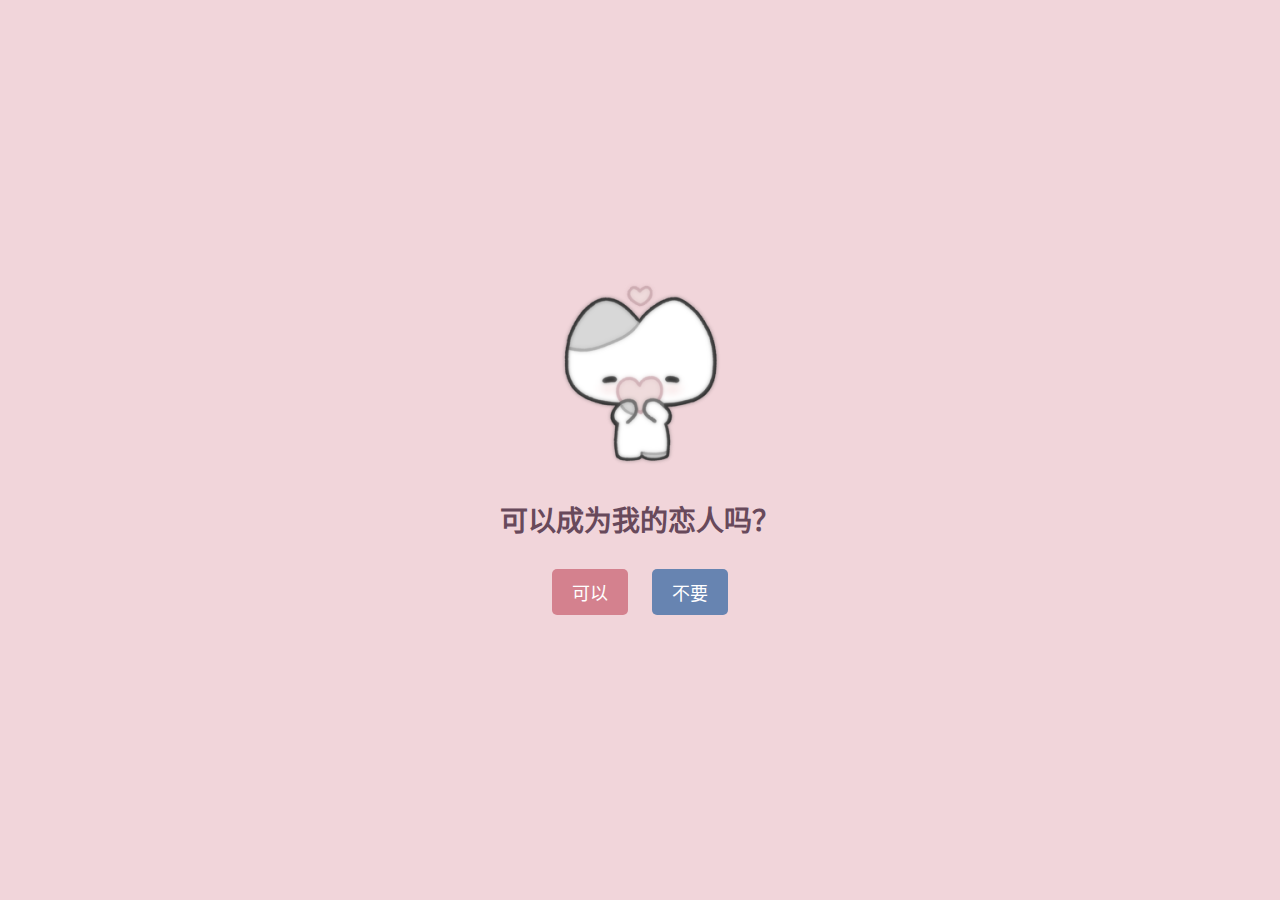
<file: index.html>
<!DOCTYPE html>
<html lang="zh-CN">
<head>
    <meta charset="UTF-8">
    <meta name="viewport" content="width=device-width, initial-scale=1.0">
    <title>可以成为我的恋人吗？</title>
    <link rel="stylesheet" href="style.css">
</head>
<body>
    <div class="container">
        <img id="mainImage" src="images/heart.png" alt="爱心">
        <h1 id="question">可以成为我的恋人吗？</h1>
        <div class="buttons">
            <button id="yes">可以</button>
            <button id="no">不要</button>
        </div>
    </div>

    <script src="script.js"></script>
</body>
</html>
</file>
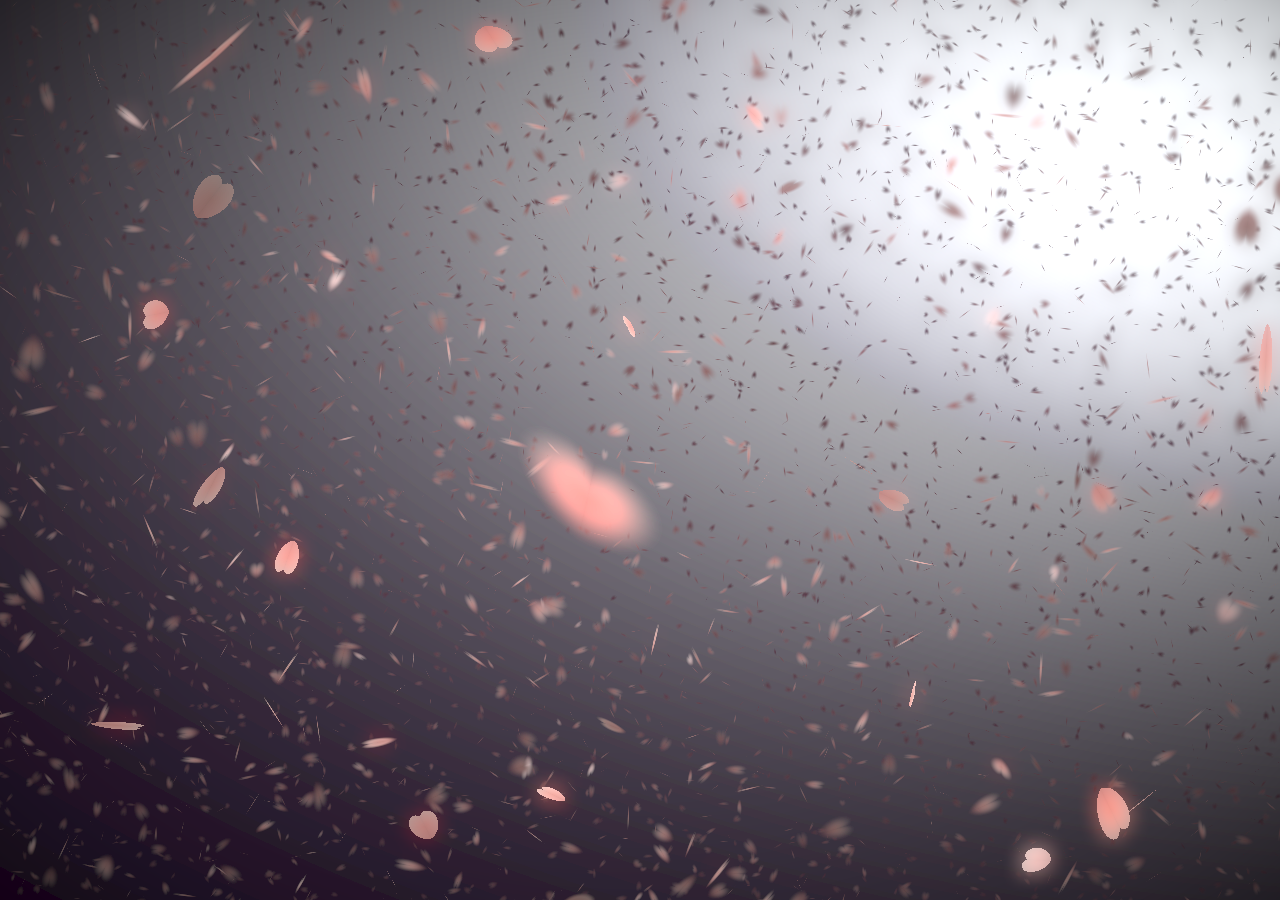
<file: 樱花雨.html>
<!DOCTYPE HTML PUBLIC "-/W3C/DTD HTML 4.0 Transitional/EN">
<HTML>
 <HEAD>
  <TITLE> 樱花雨 </TITLE>
  <META NAME="Generator" CONTENT="EditPlus">
  <META NAME="Author" CONTENT="">
  <META NAME="Keywords" CONTENT="">
  <META NAME="Description" CONTENT="">
  <style>body {
    padding:0;
    margin:0;
    overflow:hidden;
    height: 600px;
}
canvas {
    padding:0;
    margin:0;
}
div.btnbg {
    position:fixed;
    left:0;
    top:0;
}</style>
 </HEAD>

 <BODY>
<canvas id="sakura"></canvas>
<div class="btnbg">
</div>

<!-- sakura shader -->
<script id="sakura_point_vsh" type="x-shader/x_vertex">
uniform mat4 uProjection;
uniform mat4 uModelview;
uniform vec3 uResolution;
uniform vec3 uOffset;
uniform vec3 uDOF;  //x:focus distance, y:focus radius, z:max radius
uniform vec3 uFade; //x:start distance, y:half distance, z:near fade start

attribute vec3 aPosition;
attribute vec3 aEuler;
attribute vec2 aMisc; //x:size, y:fade

varying vec3 pposition;
varying float psize;
varying float palpha;
varying float pdist;

varying vec3 normX;
varying vec3 normY;
varying vec3 normZ;
varying vec3 normal;

varying float diffuse;
varying float specular;
varying float rstop;
varying float distancefade;

void main(void) {
    vec4 pos = uModelview * vec4(aPosition + uOffset, 1.0);
    gl_Position = uProjection * pos;
    gl_PointSize = aMisc.x * uProjection[1][1] / -pos.z * uResolution.y * 0.5;
    
    pposition = pos.xyz;
    psize = aMisc.x;
    pdist = length(pos.xyz);
    palpha = smoothstep(0.0, 1.0, (pdist - 0.1) / uFade.z);
    
    vec3 elrsn = sin(aEuler);
    vec3 elrcs = cos(aEuler);
    mat3 rotx = mat3(
        1.0, 0.0, 0.0,
        0.0, elrcs.x, elrsn.x,
        0.0, -elrsn.x, elrcs.x
    );
    mat3 roty = mat3(
        elrcs.y, 0.0, -elrsn.y,
        0.0, 1.0, 0.0,
        elrsn.y, 0.0, elrcs.y
    );
    mat3 rotz = mat3(
        elrcs.z, elrsn.z, 0.0, 
        -elrsn.z, elrcs.z, 0.0,
        0.0, 0.0, 1.0
    );
    mat3 rotmat = rotx * roty * rotz;
    normal = rotmat[2];
    
    mat3 trrotm = mat3(
        rotmat[0][0], rotmat[1][0], rotmat[2][0],
        rotmat[0][1], rotmat[1][1], rotmat[2][1],
        rotmat[0][2], rotmat[1][2], rotmat[2][2]
    );
    normX = trrotm[0];
    normY = trrotm[1];
    normZ = trrotm[2];
    
    const vec3 lit = vec3(0.6917144638660746, 0.6917144638660746, -0.20751433915982237);
    
    float tmpdfs = dot(lit, normal);
    if(tmpdfs < 0.0) {
        normal = -normal;
        tmpdfs = dot(lit, normal);
    }
    diffuse = 0.4 + tmpdfs;
    
    vec3 eyev = normalize(-pos.xyz);
    if(dot(eyev, normal) > 0.0) {
        vec3 hv = normalize(eyev + lit);
        specular = pow(max(dot(hv, normal), 0.0), 20.0);
    }
    else {
        specular = 0.0;
    }
    
    rstop = clamp((abs(pdist - uDOF.x) - uDOF.y) / uDOF.z, 0.0, 1.0);
    rstop = pow(rstop, 0.5);
    distancefade = min(1.0, exp((uFade.x - pdist) * 0.69315 / uFade.y));
}
</script>
<script id="sakura_point_fsh" type="x-shader/x_fragment">
#ifdef GL_ES
precision highp float;
#endif

uniform vec3 uDOF;  //x:focus distance, y:focus radius, z:max radius
uniform vec3 uFade; //x:start distance, y:half distance, z:near fade start

const vec3 fadeCol = vec3(0.08, 0.03, 0.06);

varying vec3 pposition;
varying float psize;
varying float palpha;
varying float pdist;

varying vec3 normX;
varying vec3 normY;
varying vec3 normZ;
varying vec3 normal;

varying float diffuse;
varying float specular;
varying float rstop;
varying float distancefade;

float ellipse(vec2 p, vec2 o, vec2 r) {
    vec2 lp = (p - o) / r;
    return length(lp) - 1.0;
}

void main(void) {
    vec3 p = vec3(gl_PointCoord - vec2(0.5, 0.5), 0.0) * 2.0;
    vec3 d = vec3(0.0, 0.0, -1.0);
    float nd = normZ.z; //dot(-normZ, d);
    if(abs(nd) < 0.0001) discard;
    
    float np = dot(normZ, p);
    vec3 tp = p + d * np / nd;
    vec2 coord = vec2(dot(normX, tp), dot(normY, tp));
    
    const float flwrsn = 0.258819045102521;
    const float flwrcs = 0.965925826289068;
    mat2 flwrm = mat2(flwrcs, -flwrsn, flwrsn, flwrcs);
    vec2 flwrp = vec2(abs(coord.x), coord.y) * flwrm;
    
    float r;
    if(flwrp.x < 0.0) {
        r = ellipse(flwrp, vec2(0.065, 0.024) * 0.5, vec2(0.36, 0.96) * 0.5);
    }
    else {
        r = ellipse(flwrp, vec2(0.065, 0.024) * 0.5, vec2(0.58, 0.96) * 0.5);
    }
    
    if(r > rstop) discard;
    
    vec3 col = mix(vec3(1.0, 0.8, 0.75), vec3(1.0, 0.9, 0.87), r);
    float grady = mix(0.0, 1.0, pow(coord.y * 0.5 + 0.5, 0.35));
    col *= vec3(1.0, grady, grady);
    col *= mix(0.8, 1.0, pow(abs(coord.x), 0.3));
    col = col * diffuse + specular;
    
    col = mix(fadeCol, col, distancefade);
    
    float alpha = (rstop > 0.001)? (0.5 - r / (rstop * 2.0)) : 1.0;
    alpha = smoothstep(0.0, 1.0, alpha) * palpha;
    
    gl_FragColor = vec4(col * 0.5, alpha);
}
</script>
<!-- effects -->
<script id="fx_common_vsh" type="x-shader/x_vertex">
uniform vec3 uResolution;
attribute vec2 aPosition;

varying vec2 texCoord;
varying vec2 screenCoord;

void main(void) {
    gl_Position = vec4(aPosition, 0.0, 1.0);
    texCoord = aPosition.xy * 0.5 + vec2(0.5, 0.5);
    screenCoord = aPosition.xy * vec2(uResolution.z, 1.0);
}
</script>
<script id="bg_fsh" type="x-shader/x_fragment">
#ifdef GL_ES
precision highp float;
#endif

uniform vec2 uTimes;

varying vec2 texCoord;
varying vec2 screenCoord;

void main(void) {
    vec3 col;
    float c;
    vec2 tmpv = texCoord * vec2(0.8, 1.0) - vec2(0.95, 1.0);
    c = exp(-pow(length(tmpv) * 1.8, 2.0));
    col = mix(vec3(0.02, 0.0, 0.03), vec3(0.96, 0.98, 1.0) * 1.5, c);
    gl_FragColor = vec4(col * 0.5, 1.0);
}
</script>
<script id="fx_brightbuf_fsh" type="x-shader/x_fragment">
#ifdef GL_ES
precision highp float;
#endif
uniform sampler2D uSrc;
uniform vec2 uDelta;

varying vec2 texCoord;
varying vec2 screenCoord;

void main(void) {
    vec4 col = texture2D(uSrc, texCoord);
    gl_FragColor = vec4(col.rgb * 2.0 - vec3(0.5), 1.0);
}
</script>
<script id="fx_dirblur_r4_fsh" type="x-shader/x_fragment">
#ifdef GL_ES
precision highp float;
#endif
uniform sampler2D uSrc;
uniform vec2 uDelta;
uniform vec4 uBlurDir; //dir(x, y), stride(z, w)

varying vec2 texCoord;
varying vec2 screenCoord;

void main(void) {
    vec4 col = texture2D(uSrc, texCoord);
    col = col + texture2D(uSrc, texCoord + uBlurDir.xy * uDelta);
    col = col + texture2D(uSrc, texCoord - uBlurDir.xy * uDelta);
    col = col + texture2D(uSrc, texCoord + (uBlurDir.xy + uBlurDir.zw) * uDelta);
    col = col + texture2D(uSrc, texCoord - (uBlurDir.xy + uBlurDir.zw) * uDelta);
    gl_FragColor = col / 5.0;
}
</script>
<!-- effect fragment shader template -->
<script id="fx_common_fsh" type="x-shader/x_fragment">
#ifdef GL_ES
precision highp float;
#endif
uniform sampler2D uSrc;
uniform vec2 uDelta;

varying vec2 texCoord;
varying vec2 screenCoord;

void main(void) {
    gl_FragColor = texture2D(uSrc, texCoord);
}
</script>
<!-- post processing -->
<script id="pp_final_vsh" type="x-shader/x_vertex">
uniform vec3 uResolution;
attribute vec2 aPosition;
varying vec2 texCoord;
varying vec2 screenCoord;
void main(void) {
    gl_Position = vec4(aPosition, 0.0, 1.0);
    texCoord = aPosition.xy * 0.5 + vec2(0.5, 0.5);
    screenCoord = aPosition.xy * vec2(uResolution.z, 1.0);
}
</script>
<script id="pp_final_fsh" type="x-shader/x_fragment">
#ifdef GL_ES
precision highp float;
#endif
uniform sampler2D uSrc;
uniform sampler2D uBloom;
uniform vec2 uDelta;
varying vec2 texCoord;
varying vec2 screenCoord;
void main(void) {
    vec4 srccol = texture2D(uSrc, texCoord) * 2.0;
    vec4 bloomcol = texture2D(uBloom, texCoord);
    vec4 col;
    col = srccol + bloomcol * (vec4(1.0) + srccol);
    col *= smoothstep(1.0, 0.0, pow(length((texCoord - vec2(0.5)) * 2.0), 1.2) * 0.5);
    col = pow(col, vec4(0.45454545454545)); //(1.0 / 2.2)
    
    gl_FragColor = vec4(col.rgb, 1.0);
    gl_FragColor.a = 1.0;
}
</script>
  <script>
var Vector3 = {};
var Matrix44 = {};
Vector3.create = function(x, y, z) {
    return {'x':x, 'y':y, 'z':z};
};
Vector3.dot = function (v0, v1) {
    return v0.x * v1.x + v0.y * v1.y + v0.z * v1.z;
};
Vector3.cross = function (v, v0, v1) {
    v.x = v0.y * v1.z - v0.z * v1.y;
    v.y = v0.z * v1.x - v0.x * v1.z;
    v.z = v0.x * v1.y - v0.y * v1.x;
};
Vector3.normalize = function (v) {
    var l = v.x * v.x + v.y * v.y + v.z * v.z;
    if(l > 0.00001) {
        l = 1.0 / Math.sqrt(l);
        v.x *= l;
        v.y *= l;
        v.z *= l;
    }
};
Vector3.arrayForm = function(v) {
    if(v.array) {
        v.array[0] = v.x;
        v.array[1] = v.y;
        v.array[2] = v.z;
    }
    else {
        v.array = new Float32Array([v.x, v.y, v.z]);
    }
    return v.array;
};
Matrix44.createIdentity = function () {
    return new Float32Array([1.0, 0.0, 0.0, 0.0, 0.0, 1.0, 0.0, 0.0, 0.0, 0.0, 1.0, 0.0, 0.0, 0.0, 0.0, 1.0]);
};
Matrix44.loadProjection = function (m, aspect, vdeg, near, far) {
    var h = near * Math.tan(vdeg * Math.PI / 180.0 * 0.5) * 2.0;
    var w = h * aspect;
    
    m[0] = 2.0 * near / w;
    m[1] = 0.0;
    m[2] = 0.0;
    m[3] = 0.0;
    
    m[4] = 0.0;
    m[5] = 2.0 * near / h;
    m[6] = 0.0;
    m[7] = 0.0;
    
    m[8] = 0.0;
    m[9] = 0.0;
    m[10] = -(far + near) / (far - near);
    m[11] = -1.0;
    
    m[12] = 0.0;
    m[13] = 0.0;
    m[14] = -2.0 * far * near / (far - near);
    m[15] = 0.0;
};
Matrix44.loadLookAt = function (m, vpos, vlook, vup) {
    var frontv = Vector3.create(vpos.x - vlook.x, vpos.y - vlook.y, vpos.z - vlook.z);
    Vector3.normalize(frontv);
    var sidev = Vector3.create(1.0, 0.0, 0.0);
    Vector3.cross(sidev, vup, frontv);
    Vector3.normalize(sidev);
    var topv = Vector3.create(1.0, 0.0, 0.0);
    Vector3.cross(topv, frontv, sidev);
    Vector3.normalize(topv);
    
    m[0] = sidev.x;
    m[1] = topv.x;
    m[2] = frontv.x;
    m[3] = 0.0;
    
    m[4] = sidev.y;
    m[5] = topv.y;
    m[6] = frontv.y;
    m[7] = 0.0;
    
    m[8] = sidev.z;
    m[9] = topv.z;
    m[10] = frontv.z;
    m[11] = 0.0;
    
    m[12] = -(vpos.x * m[0] + vpos.y * m[4] + vpos.z * m[8]);
    m[13] = -(vpos.x * m[1] + vpos.y * m[5] + vpos.z * m[9]);
    m[14] = -(vpos.x * m[2] + vpos.y * m[6] + vpos.z * m[10]);
    m[15] = 1.0;
};


var timeInfo = {
    'start':0, 'prev':0, // Date
    'delta':0, 'elapsed':0 // Number(sec)
};

var gl;
var renderSpec = {
    'width':0,
    'height':0,
    'aspect':1,
    'array':new Float32Array(3),
    'halfWidth':0,
    'halfHeight':0,
    'halfArray':new Float32Array(3)
};
renderSpec.setSize = function(w, h) {
    renderSpec.width = w;
    renderSpec.height = h;
    renderSpec.aspect = renderSpec.width / renderSpec.height;
    renderSpec.array[0] = renderSpec.width;
    renderSpec.array[1] = renderSpec.height;
    renderSpec.array[2] = renderSpec.aspect;
    
    renderSpec.halfWidth = Math.floor(w / 2);
    renderSpec.halfHeight = Math.floor(h / 2);
    renderSpec.halfArray[0] = renderSpec.halfWidth;
    renderSpec.halfArray[1] = renderSpec.halfHeight;
    renderSpec.halfArray[2] = renderSpec.halfWidth / renderSpec.halfHeight;
};

function deleteRenderTarget(rt) {
    gl.deleteFramebuffer(rt.frameBuffer);
    gl.deleteRenderbuffer(rt.renderBuffer);
    gl.deleteTexture(rt.texture);
}

function createRenderTarget(w, h) {
    var ret = {
        'width':w,
        'height':h,
        'sizeArray':new Float32Array([w, h, w / h]),
        'dtxArray':new Float32Array([1.0 / w, 1.0 / h])
    };
    ret.frameBuffer = gl.createFramebuffer();
    ret.renderBuffer = gl.createRenderbuffer();
    ret.texture = gl.createTexture();
    
    gl.bindTexture(gl.TEXTURE_2D, ret.texture);
    gl.texImage2D(gl.TEXTURE_2D, 0, gl.RGBA, w, h, 0, gl.RGBA, gl.UNSIGNED_BYTE, null);
    gl.texParameteri(gl.TEXTURE_2D, gl.TEXTURE_WRAP_S, gl.CLAMP_TO_EDGE);
    gl.texParameteri(gl.TEXTURE_2D, gl.TEXTURE_WRAP_T, gl.CLAMP_TO_EDGE);
    gl.texParameteri(gl.TEXTURE_2D, gl.TEXTURE_MAG_FILTER, gl.LINEAR);
    gl.texParameteri(gl.TEXTURE_2D, gl.TEXTURE_MIN_FILTER, gl.LINEAR);
    
    gl.bindFramebuffer(gl.FRAMEBUFFER, ret.frameBuffer);
    gl.framebufferTexture2D(gl.FRAMEBUFFER, gl.COLOR_ATTACHMENT0, gl.TEXTURE_2D, ret.texture, 0);
    
    gl.bindRenderbuffer(gl.RENDERBUFFER, ret.renderBuffer);
    gl.renderbufferStorage(gl.RENDERBUFFER, gl.DEPTH_COMPONENT16, w, h);
    gl.framebufferRenderbuffer(gl.FRAMEBUFFER, gl.DEPTH_ATTACHMENT, gl.RENDERBUFFER, ret.renderBuffer);
    
    gl.bindTexture(gl.TEXTURE_2D, null);
    gl.bindRenderbuffer(gl.RENDERBUFFER, null);
    gl.bindFramebuffer(gl.FRAMEBUFFER, null);
    
    return ret;
}

function compileShader(shtype, shsrc) {
    var retsh = gl.createShader(shtype);
    
    gl.shaderSource(retsh, shsrc);
    gl.compileShader(retsh);
    
    if(!gl.getShaderParameter(retsh, gl.COMPILE_STATUS)) {
        var errlog = gl.getShaderInfoLog(retsh);
        gl.deleteShader(retsh);
        console.error(errlog);
        return null;
    }
    return retsh;
}

function createShader(vtxsrc, frgsrc, uniformlist, attrlist) {
    var vsh = compileShader(gl.VERTEX_SHADER, vtxsrc);
    var fsh = compileShader(gl.FRAGMENT_SHADER, frgsrc);
    
    if(vsh == null || fsh == null) {
        return null;
    }
    
    var prog = gl.createProgram();
    gl.attachShader(prog, vsh);
    gl.attachShader(prog, fsh);
    
    gl.deleteShader(vsh);
    gl.deleteShader(fsh);
    
    gl.linkProgram(prog);
    if (!gl.getProgramParameter(prog, gl.LINK_STATUS)) {
        var errlog = gl.getProgramInfoLog(prog);
        console.error(errlog);
        return null;
    }
    
    if(uniformlist) {
        prog.uniforms = {};
        for(var i = 0; i < uniformlist.length; i++) {
            prog.uniforms[uniformlist[i]] = gl.getUniformLocation(prog, uniformlist[i]);
        }
    }
    
    if(attrlist) {
        prog.attributes = {};
        for(var i = 0; i < attrlist.length; i++) {
            var attr = attrlist[i];
            prog.attributes[attr] = gl.getAttribLocation(prog, attr);
        }
    }
    
    return prog;
}

function useShader(prog) {
    gl.useProgram(prog);
    for(var attr in prog.attributes) {
        gl.enableVertexAttribArray(prog.attributes[attr]);;
    }
}

function unuseShader(prog) {
    for(var attr in prog.attributes) {
        gl.disableVertexAttribArray(prog.attributes[attr]);;
    }
    gl.useProgram(null);
}

var projection = {
    'angle':60,
    'nearfar':new Float32Array([0.1, 100.0]),
    'matrix':Matrix44.createIdentity()
};
var camera = {
    'position':Vector3.create(0, 0, 100),
    'lookat':Vector3.create(0, 0, 0),
    'up':Vector3.create(0, 1, 0),
    'dof':Vector3.create(10.0, 4.0, 8.0),
    'matrix':Matrix44.createIdentity()
};

var pointFlower = {};
var meshFlower = {};
var sceneStandBy = false;

var BlossomParticle = function () {
    this.velocity = new Array(3);
    this.rotation = new Array(3);
    this.position = new Array(3);
    this.euler = new Array(3);
    this.size = 1.0;
    this.alpha = 1.0;
    this.zkey = 0.0;
};

BlossomParticle.prototype.setVelocity = function (vx, vy, vz) {
    this.velocity[0] = vx;
    this.velocity[1] = vy;
    this.velocity[2] = vz;
};

BlossomParticle.prototype.setRotation = function (rx, ry, rz) {
    this.rotation[0] = rx;
    this.rotation[1] = ry;
    this.rotation[2] = rz;
};

BlossomParticle.prototype.setPosition = function (nx, ny, nz) {
    this.position[0] = nx;
    this.position[1] = ny;
    this.position[2] = nz;
};

BlossomParticle.prototype.setEulerAngles = function (rx, ry, rz) {
    this.euler[0] = rx;
    this.euler[1] = ry;
    this.euler[2] = rz;
};

BlossomParticle.prototype.setSize = function (s) {
    this.size = s;
};

BlossomParticle.prototype.update = function (dt, et) {
    this.position[0] += this.velocity[0] * dt;
    this.position[1] += this.velocity[1] * dt;
    this.position[2] += this.velocity[2] * dt;
    
    this.euler[0] += this.rotation[0] * dt;
    this.euler[1] += this.rotation[1] * dt;
    this.euler[2] += this.rotation[2] * dt;
};

function createPointFlowers() {
    var prm = gl.getParameter(gl.ALIASED_POINT_SIZE_RANGE);
    renderSpec.pointSize = {'min':prm[0], 'max':prm[1]};
    
    var vtxsrc = document.getElementById("sakura_point_vsh").textContent;
    var frgsrc = document.getElementById("sakura_point_fsh").textContent;
    
    pointFlower.program = createShader(
        vtxsrc, frgsrc,
        ['uProjection', 'uModelview', 'uResolution', 'uOffset', 'uDOF', 'uFade'],
        ['aPosition', 'aEuler', 'aMisc']
    );
    
    useShader(pointFlower.program);
    pointFlower.offset = new Float32Array([0.0, 0.0, 0.0]);
    pointFlower.fader = Vector3.create(0.0, 10.0, 0.0);
    
    pointFlower.numFlowers = 1600;
    pointFlower.particles = new Array(pointFlower.numFlowers);
    pointFlower.dataArray = new Float32Array(pointFlower.numFlowers * (3 + 3 + 2));
    pointFlower.positionArrayOffset = 0;
    pointFlower.eulerArrayOffset = pointFlower.numFlowers * 3;
    pointFlower.miscArrayOffset = pointFlower.numFlowers * 6;
    
    pointFlower.buffer = gl.createBuffer();
    gl.bindBuffer(gl.ARRAY_BUFFER, pointFlower.buffer);
    gl.bufferData(gl.ARRAY_BUFFER, pointFlower.dataArray, gl.DYNAMIC_DRAW);
    gl.bindBuffer(gl.ARRAY_BUFFER, null);
    
    unuseShader(pointFlower.program);
    
    for(var i = 0; i < pointFlower.numFlowers; i++) {
        pointFlower.particles[i] = new BlossomParticle();
    }
}

function initPointFlowers() {
    pointFlower.area = Vector3.create(20.0, 20.0, 20.0);
    pointFlower.area.x = pointFlower.area.y * renderSpec.aspect;
    
    pointFlower.fader.x = 10.0; //env fade start
    pointFlower.fader.y = pointFlower.area.z; //env fade half
    pointFlower.fader.z = 0.1;  //near fade start
    
    var PI2 = Math.PI * 2.0;
    var tmpv3 = Vector3.create(0, 0, 0);
    var tmpv = 0;
    var symmetryrand = function() {return (Math.random() * 2.0 - 1.0);};
    for(var i = 0; i < pointFlower.numFlowers; i++) {
        var tmpprtcl = pointFlower.particles[i];
        
        tmpv3.x = symmetryrand() * 0.3 + 0.8;
        tmpv3.y = symmetryrand() * 0.2 - 1.0;
        tmpv3.z = symmetryrand() * 0.3 + 0.5;
        Vector3.normalize(tmpv3);
        tmpv = 2.0 + Math.random() * 1.0;
        tmpprtcl.setVelocity(tmpv3.x * tmpv, tmpv3.y * tmpv, tmpv3.z * tmpv);
        
        tmpprtcl.setRotation(
            symmetryrand() * PI2 * 0.5,
            symmetryrand() * PI2 * 0.5,
            symmetryrand() * PI2 * 0.5
        );
        
        tmpprtcl.setPosition(
            symmetryrand() * pointFlower.area.x,
            symmetryrand() * pointFlower.area.y,
            symmetryrand() * pointFlower.area.z
        );
        
        tmpprtcl.setEulerAngles(
            Math.random() * Math.PI * 2.0,
            Math.random() * Math.PI * 2.0,
            Math.random() * Math.PI * 2.0
        );
        
        tmpprtcl.setSize(0.9 + Math.random() * 0.1);
    }
}

function renderPointFlowers() {
    var PI2 = Math.PI * 2.0;
    var limit = [pointFlower.area.x, pointFlower.area.y, pointFlower.area.z];
    var repeatPos = function (prt, cmp, limit) {
        if(Math.abs(prt.position[cmp]) - prt.size * 0.5 > limit) {
            if(prt.position[cmp] > 0) {
                prt.position[cmp] -= limit * 2.0;
            }
            else {
                prt.position[cmp] += limit * 2.0;
            }
        }
    };
    var repeatEuler = function (prt, cmp) {
        prt.euler[cmp] = prt.euler[cmp] % PI2;
        if(prt.euler[cmp] < 0.0) {
            prt.euler[cmp] += PI2;
        }
    };
    
    for(var i = 0; i < pointFlower.numFlowers; i++) {
        var prtcl = pointFlower.particles[i];
        prtcl.update(timeInfo.delta, timeInfo.elapsed);
        repeatPos(prtcl, 0, pointFlower.area.x);
        repeatPos(prtcl, 1, pointFlower.area.y);
        repeatPos(prtcl, 2, pointFlower.area.z);
        repeatEuler(prtcl, 0);
        repeatEuler(prtcl, 1);
        repeatEuler(prtcl, 2);
        
        prtcl.alpha = 1.0;//(pointFlower.area.z - prtcl.position[2]) * 0.5;
        
        prtcl.zkey = (camera.matrix[2] * prtcl.position[0]
                    + camera.matrix[6] * prtcl.position[1]
                    + camera.matrix[10] * prtcl.position[2]
                    + camera.matrix[14]);
    }
    
    pointFlower.particles.sort(function(p0, p1){return p0.zkey - p1.zkey;});
    
    var ipos = pointFlower.positionArrayOffset;
    var ieuler = pointFlower.eulerArrayOffset;
    var imisc = pointFlower.miscArrayOffset;
    for(var i = 0; i < pointFlower.numFlowers; i++) {
        var prtcl = pointFlower.particles[i];
        pointFlower.dataArray[ipos] = prtcl.position[0];
        pointFlower.dataArray[ipos + 1] = prtcl.position[1];
        pointFlower.dataArray[ipos + 2] = prtcl.position[2];
        ipos += 3;
        pointFlower.dataArray[ieuler] = prtcl.euler[0];
        pointFlower.dataArray[ieuler + 1] = prtcl.euler[1];
        pointFlower.dataArray[ieuler + 2] = prtcl.euler[2];
        ieuler += 3;
        pointFlower.dataArray[imisc] = prtcl.size;
        pointFlower.dataArray[imisc + 1] = prtcl.alpha;
        imisc += 2;
    }
    
    gl.enable(gl.BLEND);
    gl.blendFunc(gl.SRC_ALPHA, gl.ONE_MINUS_SRC_ALPHA);
    
    var prog = pointFlower.program;
    useShader(prog);
    
    gl.uniformMatrix4fv(prog.uniforms.uProjection, false, projection.matrix);
    gl.uniformMatrix4fv(prog.uniforms.uModelview, false, camera.matrix);
    gl.uniform3fv(prog.uniforms.uResolution, renderSpec.array);
    gl.uniform3fv(prog.uniforms.uDOF, Vector3.arrayForm(camera.dof));
    gl.uniform3fv(prog.uniforms.uFade, Vector3.arrayForm(pointFlower.fader));
    
    gl.bindBuffer(gl.ARRAY_BUFFER, pointFlower.buffer);
    gl.bufferData(gl.ARRAY_BUFFER, pointFlower.dataArray, gl.DYNAMIC_DRAW);
    
    gl.vertexAttribPointer(prog.attributes.aPosition, 3, gl.FLOAT, false, 0, pointFlower.positionArrayOffset * Float32Array.BYTES_PER_ELEMENT);
    gl.vertexAttribPointer(prog.attributes.aEuler, 3, gl.FLOAT, false, 0, pointFlower.eulerArrayOffset * Float32Array.BYTES_PER_ELEMENT);
    gl.vertexAttribPointer(prog.attributes.aMisc, 2, gl.FLOAT, false, 0, pointFlower.miscArrayOffset * Float32Array.BYTES_PER_ELEMENT);
    
    for(var i = 1; i < 2; i++) {
        var zpos = i * -2.0;
        pointFlower.offset[0] = pointFlower.area.x * -1.0;
        pointFlower.offset[1] = pointFlower.area.y * -1.0;
        pointFlower.offset[2] = pointFlower.area.z * zpos;
        gl.uniform3fv(prog.uniforms.uOffset, pointFlower.offset);
        gl.drawArrays(gl.POINT, 0, pointFlower.numFlowers);
        
        pointFlower.offset[0] = pointFlower.area.x * -1.0;
        pointFlower.offset[1] = pointFlower.area.y *  1.0;
        pointFlower.offset[2] = pointFlower.area.z * zpos;
        gl.uniform3fv(prog.uniforms.uOffset, pointFlower.offset);
        gl.drawArrays(gl.POINT, 0, pointFlower.numFlowers);
        
        pointFlower.offset[0] = pointFlower.area.x *  1.0;
        pointFlower.offset[1] = pointFlower.area.y * -1.0;
        pointFlower.offset[2] = pointFlower.area.z * zpos;
        gl.uniform3fv(prog.uniforms.uOffset, pointFlower.offset);
        gl.drawArrays(gl.POINT, 0, pointFlower.numFlowers);
        
        pointFlower.offset[0] = pointFlower.area.x *  1.0;
        pointFlower.offset[1] = pointFlower.area.y *  1.0;
        pointFlower.offset[2] = pointFlower.area.z * zpos;
        gl.uniform3fv(prog.uniforms.uOffset, pointFlower.offset);
        gl.drawArrays(gl.POINT, 0, pointFlower.numFlowers);
    }
    pointFlower.offset[0] = 0.0;
    pointFlower.offset[1] = 0.0;
    pointFlower.offset[2] = 0.0;
    gl.uniform3fv(prog.uniforms.uOffset, pointFlower.offset);
    gl.drawArrays(gl.POINT, 0, pointFlower.numFlowers);
    
    gl.bindBuffer(gl.ARRAY_BUFFER, null);
    unuseShader(prog);
    
    gl.enable(gl.DEPTH_TEST);
    gl.disable(gl.BLEND);
}

function createEffectProgram(vtxsrc, frgsrc, exunifs, exattrs) {
    var ret = {};
    var unifs = ['uResolution', 'uSrc', 'uDelta'];
    if(exunifs) {
        unifs = unifs.concat(exunifs);
    }
    var attrs = ['aPosition'];
    if(exattrs) {
        attrs = attrs.concat(exattrs);
    }
    
    ret.program = createShader(vtxsrc, frgsrc, unifs, attrs);
    useShader(ret.program);
    
    ret.dataArray = new Float32Array([
        -1.0, -1.0,
         1.0, -1.0,
        -1.0,  1.0,
         1.0,  1.0
    ]);
    ret.buffer = gl.createBuffer();
    gl.bindBuffer(gl.ARRAY_BUFFER, ret.buffer);
    gl.bufferData(gl.ARRAY_BUFFER, ret.dataArray, gl.STATIC_DRAW);
    
    gl.bindBuffer(gl.ARRAY_BUFFER, null);
    unuseShader(ret.program);
    
    return ret;
}

function useEffect(fxobj, srctex) {
    var prog = fxobj.program;
    useShader(prog);
    gl.uniform3fv(prog.uniforms.uResolution, renderSpec.array);
    
    if(srctex != null) {
        gl.uniform2fv(prog.uniforms.uDelta, srctex.dtxArray);
        gl.uniform1i(prog.uniforms.uSrc, 0);
        
        gl.activeTexture(gl.TEXTURE0);
        gl.bindTexture(gl.TEXTURE_2D, srctex.texture);
    }
}
function drawEffect(fxobj) {
    gl.bindBuffer(gl.ARRAY_BUFFER, fxobj.buffer);
    gl.vertexAttribPointer(fxobj.program.attributes.aPosition, 2, gl.FLOAT, false, 0, 0);
    gl.drawArrays(gl.TRIANGLE_STRIP, 0, 4);
}
function unuseEffect(fxobj) {
    unuseShader(fxobj.program);
}

var effectLib = {};
function createEffectLib() {
    
    var vtxsrc, frgsrc;
    var cmnvtxsrc = document.getElementById("fx_common_vsh").textContent;
    frgsrc = document.getElementById("bg_fsh").textContent;
    effectLib.sceneBg = createEffectProgram(cmnvtxsrc, frgsrc, ['uTimes'], null);
    
    frgsrc = document.getElementById("fx_brightbuf_fsh").textContent;
    effectLib.mkBrightBuf = createEffectProgram(cmnvtxsrc, frgsrc, null, null);
    
    frgsrc = document.getElementById("fx_dirblur_r4_fsh").textContent;
    effectLib.dirBlur = createEffectProgram(cmnvtxsrc, frgsrc, ['uBlurDir'], null);

    vtxsrc = document.getElementById("pp_final_vsh").textContent;
    frgsrc = document.getElementById("pp_final_fsh").textContent;
    effectLib.finalComp = createEffectProgram(vtxsrc, frgsrc, ['uBloom'], null);
}


function createBackground() {

}
function initBackground() {

}
function renderBackground() {
    gl.disable(gl.DEPTH_TEST);
    
    useEffect(effectLib.sceneBg, null);
    gl.uniform2f(effectLib.sceneBg.program.uniforms.uTimes, timeInfo.elapsed, timeInfo.delta);
    drawEffect(effectLib.sceneBg);
    unuseEffect(effectLib.sceneBg);
    
    gl.enable(gl.DEPTH_TEST);
}


var postProcess = {};
function createPostProcess() {
}
function initPostProcess() {
}

function renderPostProcess() {
    gl.enable(gl.TEXTURE_2D);
    gl.disable(gl.DEPTH_TEST);
    var bindRT = function (rt, isclear) {
        gl.bindFramebuffer(gl.FRAMEBUFFER, rt.frameBuffer);
        gl.viewport(0, 0, rt.width, rt.height);
        if(isclear) {
            gl.clearColor(0, 0, 0, 0);
            gl.clear(gl.COLOR_BUFFER_BIT | gl.DEPTH_BUFFER_BIT);
        }
    };
    
    bindRT(renderSpec.wHalfRT0, true);
    useEffect(effectLib.mkBrightBuf, renderSpec.mainRT);
    drawEffect(effectLib.mkBrightBuf);
    unuseEffect(effectLib.mkBrightBuf);
    
    for(var i = 0; i < 2; i++) {
        var p = 1.5 + 1 * i;
        var s = 2.0 + 1 * i;
        bindRT(renderSpec.wHalfRT1, true);
        useEffect(effectLib.dirBlur, renderSpec.wHalfRT0);
        gl.uniform4f(effectLib.dirBlur.program.uniforms.uBlurDir, p, 0.0, s, 0.0);
        drawEffect(effectLib.dirBlur);
        unuseEffect(effectLib.dirBlur);
        
        bindRT(renderSpec.wHalfRT0, true);
        useEffect(effectLib.dirBlur, renderSpec.wHalfRT1);
        gl.uniform4f(effectLib.dirBlur.program.uniforms.uBlurDir, 0.0, p, 0.0, s);
        drawEffect(effectLib.dirBlur);
        unuseEffect(effectLib.dirBlur);
    }
    
    gl.bindFramebuffer(gl.FRAMEBUFFER, null);
    gl.viewport(0, 0, renderSpec.width, renderSpec.height);
    gl.clear(gl.COLOR_BUFFER_BIT | gl.DEPTH_BUFFER_BIT);
    
    useEffect(effectLib.finalComp, renderSpec.mainRT);
    gl.uniform1i(effectLib.finalComp.program.uniforms.uBloom, 1);
    gl.activeTexture(gl.TEXTURE1);
    gl.bindTexture(gl.TEXTURE_2D, renderSpec.wHalfRT0.texture);
    drawEffect(effectLib.finalComp);
    unuseEffect(effectLib.finalComp);
    
    gl.enable(gl.DEPTH_TEST);
}


var SceneEnv = {};
function createScene() {
    createEffectLib();
    createBackground();
    createPointFlowers();
    createPostProcess();
    sceneStandBy = true;
}

function initScene() {
    initBackground();
    initPointFlowers();
    initPostProcess();
    
    camera.position.z = pointFlower.area.z + projection.nearfar[0];
    projection.angle = Math.atan2(pointFlower.area.y, camera.position.z + pointFlower.area.z) * 180.0 / Math.PI * 2.0;
    Matrix44.loadProjection(projection.matrix, renderSpec.aspect, projection.angle, projection.nearfar[0], projection.nearfar[1]);
}

function renderScene() {

    Matrix44.loadLookAt(camera.matrix, camera.position, camera.lookat, camera.up);
    
    gl.enable(gl.DEPTH_TEST);
    
    gl.bindFramebuffer(gl.FRAMEBUFFER, renderSpec.mainRT.frameBuffer);
    gl.viewport(0, 0, renderSpec.mainRT.width, renderSpec.mainRT.height);
    gl.clearColor(0.005, 0, 0.05, 0);
    gl.clear(gl.COLOR_BUFFER_BIT | gl.DEPTH_BUFFER_BIT);
    
    renderBackground();
    renderPointFlowers();
    renderPostProcess();
}


function onResize(e) {
    makeCanvasFullScreen(document.getElementById("sakura"));
    setViewports();
    if(sceneStandBy) {
        initScene();
    }
}

function setViewports() {
    renderSpec.setSize(gl.canvas.width, gl.canvas.height);
    
    gl.clearColor(0.2, 0.2, 0.5, 1.0);
    gl.viewport(0, 0, renderSpec.width, renderSpec.height);
    
    var rtfunc = function (rtname, rtw, rth) {
        var rt = renderSpec[rtname];
        if(rt) deleteRenderTarget(rt);
        renderSpec[rtname] = createRenderTarget(rtw, rth);
    };
    rtfunc('mainRT', renderSpec.width, renderSpec.height);
    rtfunc('wFullRT0', renderSpec.width, renderSpec.height);
    rtfunc('wFullRT1', renderSpec.width, renderSpec.height);
    rtfunc('wHalfRT0', renderSpec.halfWidth, renderSpec.halfHeight);
    rtfunc('wHalfRT1', renderSpec.halfWidth, renderSpec.halfHeight);
}

function render() {
    renderScene();
}

var animating = true;
function toggleAnimation(elm) {
    animating ^= true;
    if(animating) animate();
    if(elm) {
        elm.innerHTML = animating? "Stop":"Start";
    }
}

function stepAnimation() {
    if(!animating) animate();
}

function animate() {
    var curdate = new Date();
    timeInfo.elapsed = (curdate - timeInfo.start) / 1000.0;
    timeInfo.delta = (curdate - timeInfo.prev) / 1000.0;
    timeInfo.prev = curdate;
    
    if(animating) requestAnimationFrame(animate);
    render();
}

function makeCanvasFullScreen(canvas) {
    var b = document.body;
    var d = document.documentElement;
    fullw = Math.max(b.clientWidth , b.scrollWidth, d.scrollWidth, d.clientWidth);
    fullh = Math.max(b.clientHeight , b.scrollHeight, d.scrollHeight, d.clientHeight);
    canvas.width = fullw;
    canvas.height = fullh;
}

window.addEventListener('load', function(e) {
    var canvas = document.getElementById("sakura");
    try {
        makeCanvasFullScreen(canvas);
        gl = canvas.getContext('experimental-webgl');
    } catch(e) {
        alert("WebGL not supported." + e);
        console.error(e);
        return;
    }
    
    window.addEventListener('resize', onResize);
    
    setViewports();
    createScene();
    initScene();
    
    timeInfo.start = new Date();
    timeInfo.prev = timeInfo.start;
    animate();
});

(function (w, r) {
    w['r'+r] = w['r'+r] || w['webkitR'+r] || w['mozR'+r] || w['msR'+r] || w['oR'+r] || function(c){ w.setTimeout(c, 1000 / 60); };
})(window, 'equestAnimationFrame');
  </script>
 </BODY>
</HTML>
</file>
<file: style.css>
body {
    background-color: #f1d5da; /* 浅粉色 */
    text-align: center;
    font-family: Arial, sans-serif;
    margin: 0;
    padding: 0;
    display: flex;
    justify-content: center;
    align-items: center;
    height: 100vh;
}

.container {
    width: 90%; /* 适应手机屏幕宽度 */
    max-width: 500px; /* 最大宽度限制 */
}

#mainImage {
    width: 100%; /* 图片宽度自适应容器 */
    max-width: 200px; /* 最大宽度限制 */
    transition: all 0.3s ease;
}

h1 {
    font-size: 5vw; /* 字体大小根据视口宽度变化 */
    color: #68495b;
    margin: 20px 0; /* 增加上下间距 */
}

button {
    font-size: 4vw; /* 字体大小根据视口宽度变化 */
    padding: 10px 20px;
    border: none;
    border-radius: 5px;
    cursor: pointer;
    margin: 10px;
    transition: all 0.3s ease;
}

#yes {
    background-color: #d4818e; /* 粉色 */
    color: white;
}

#no {
    background-color: #6784b1; /* 蓝色 */
    color: white;
    position: relative;
}

.yes-screen {
    position: fixed;
    top: 0;
    left: 0;
    width: 100vw;
    height: 100vh;
    background-color: #ffdae0; /* 粉色 */
    display: flex;
    flex-direction: column;
    align-items: center;
    justify-content: center;
}

.yes-text {
    font-size: 7vw; /* 字体大小根据视口宽度变化 */
}

.yes-image {
    width: 50%; /* 图片宽度自适应容器 */
    max-width: 300px; /* 最大宽度限制 */
}

/* 电脑端样式优化 */
@media (min-width: 768px) {
    body {
        display: block;
    }

    .container {
        position: absolute;
        top: 50%;
        left: 50%;
        transform: translate(-50%, -50%);
        width: auto;
        max-width: none;
    }

    #mainImage {
        width: 200px; /* 固定图片宽度 */
    }

    h1 {
        font-size: 28px; /* 固定字体大小 */
        margin: 20px 0;
    }

    button {
        font-size: 18px; /* 固定字体大小 */
    }

    .yes-text {
        font-size: 36px; /* 固定字体大小 */
    }

    .yes-image {
        width: 300px; /* 固定图片宽度 */
    }
}
</file>
